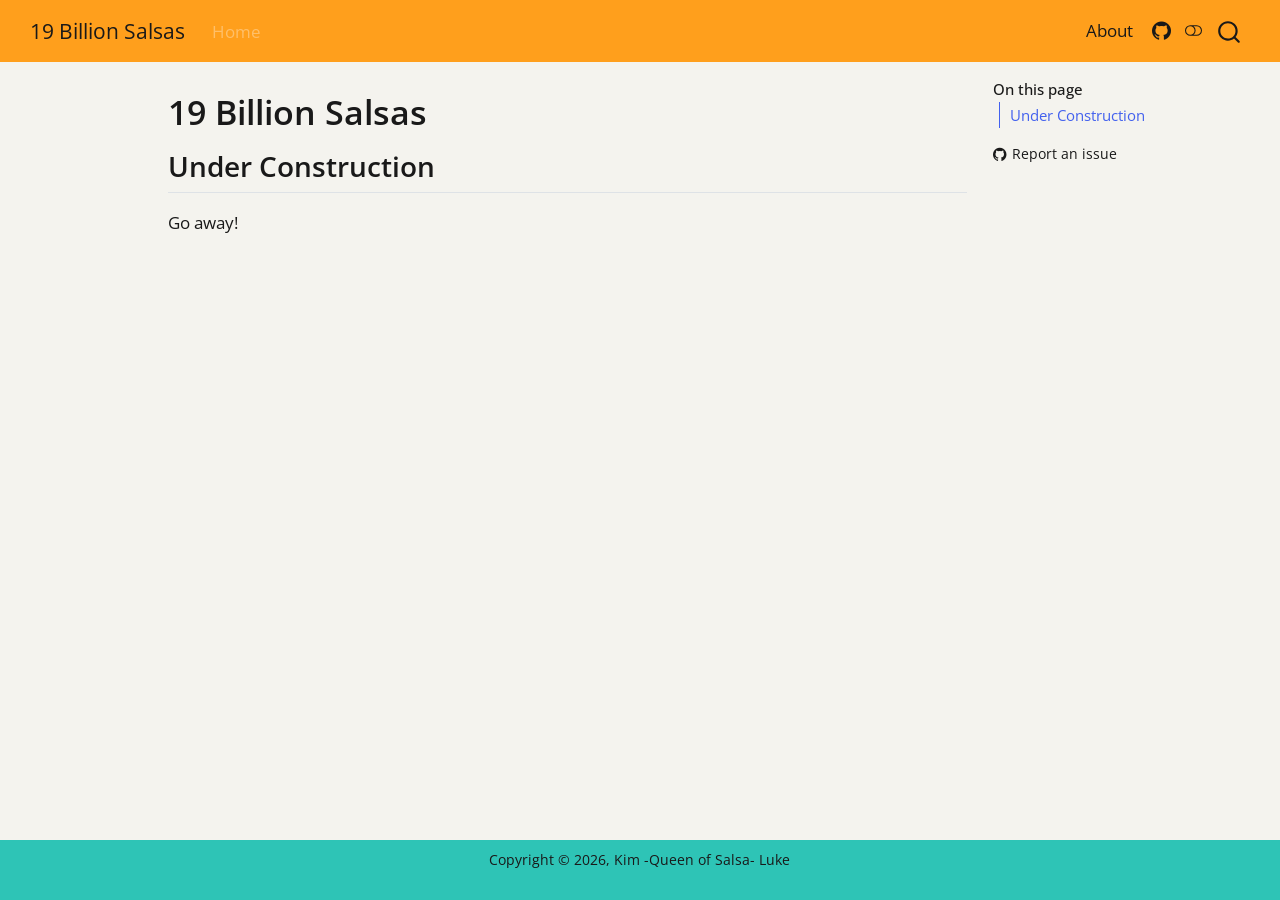
<file: index.html>
<!DOCTYPE html>
<html xmlns="http://www.w3.org/1999/xhtml" lang="en" xml:lang="en"><head>

<meta charset="utf-8">
<meta name="generator" content="quarto-1.9.38">

<meta name="viewport" content="width=device-width, initial-scale=1.0, user-scalable=yes">


<title>19 Billion Salsas</title>
<style>
/* Default styles provided by pandoc.
** See https://pandoc.org/MANUAL.html#variables-for-html for config info.
*/
code{white-space: pre-wrap;}
span.smallcaps{font-variant: small-caps;}
div.columns{display: flex; gap: min(4vw, 1.5em);}
div.column{flex: auto; overflow-x: auto;}
div.hanging-indent{margin-left: 1.5em; text-indent: -1.5em;}
ul.task-list{list-style: none;}
ul.task-list li input[type="checkbox"] {
  width: 0.8em;
  margin: 0 0.8em 0.2em -1em; /* quarto-specific, see https://github.com/quarto-dev/quarto-cli/issues/4556 */ 
  vertical-align: middle;
}
</style>


<script src="site_libs/quarto-nav/quarto-nav.js"></script>
<script src="site_libs/quarto-nav/headroom.min.js"></script>
<script src="site_libs/clipboard/clipboard.min.js"></script>
<script src="site_libs/quarto-search/autocomplete.umd.js"></script>
<script src="site_libs/quarto-search/fuse.min.js"></script>
<script src="site_libs/quarto-search/quarto-search.js"></script>
<meta name="quarto:offset" content="./">
<script src="site_libs/quarto-html/quarto.js" type="module"></script>
<script src="site_libs/quarto-html/tabsets/tabsets.js" type="module"></script>
<script src="site_libs/quarto-html/popper.min.js"></script>
<script src="site_libs/quarto-html/tippy.umd.min.js"></script>
<script src="site_libs/quarto-html/anchor.min.js"></script>
<link href="site_libs/quarto-html/tippy.css" rel="stylesheet">
<link href="site_libs/quarto-html/quarto-syntax-highlighting-15634bcf2e68342d4ad2dfa704d543f6.css" rel="stylesheet" class="quarto-color-scheme" id="quarto-text-highlighting-styles">
<link href="site_libs/quarto-html/quarto-syntax-highlighting-dark-0a6b7249c26820e032cb0bd839ff02b1.css" rel="stylesheet" class="quarto-color-scheme quarto-color-alternate" id="quarto-text-highlighting-styles">
<link href="site_libs/quarto-html/quarto-syntax-highlighting-15634bcf2e68342d4ad2dfa704d543f6.css" rel="stylesheet" class="quarto-color-scheme-extra" id="quarto-text-highlighting-styles">
<script src="site_libs/bootstrap/bootstrap.min.js"></script>
<link href="site_libs/bootstrap/bootstrap-icons.css" rel="stylesheet">
<link href="site_libs/bootstrap/bootstrap-62088320dbb3b3bed473ae1095f0f846.min.css" rel="stylesheet" append-hash="true" class="quarto-color-scheme" id="quarto-bootstrap" data-mode="light">
<link href="site_libs/bootstrap/bootstrap-dark-17cf6c7ca64cf9c68e6845d0f34c63f6.min.css" rel="stylesheet" append-hash="true" class="quarto-color-scheme quarto-color-alternate" id="quarto-bootstrap" data-mode="light">
<link href="site_libs/bootstrap/bootstrap-62088320dbb3b3bed473ae1095f0f846.min.css" rel="stylesheet" append-hash="true" class="quarto-color-scheme-extra" id="quarto-bootstrap" data-mode="light">
<script id="quarto-search-options" type="application/json">{
  "location": "navbar",
  "copy-button": false,
  "collapse-after": 3,
  "panel-placement": "end",
  "type": "overlay",
  "limit": 50,
  "keyboard-shortcut": [
    "f",
    "/",
    "s"
  ],
  "show-item-context": false,
  "language": {
    "search-no-results-text": "No results",
    "search-matching-documents-text": "matching documents",
    "search-copy-link-title": "Copy link to search",
    "search-hide-matches-text": "Hide additional matches",
    "search-more-match-text": "more match in this document",
    "search-more-matches-text": "more matches in this document",
    "search-clear-button-title": "Clear",
    "search-text-placeholder": "",
    "search-detached-cancel-button-title": "Cancel",
    "search-submit-button-title": "Submit",
    "search-label": "Search"
  }
}</script>


</head>

<body class="nav-fixed quarto-light"><script id="quarto-html-before-body" type="application/javascript">
    const toggleBodyColorMode = (bsSheetEl) => {
      const mode = bsSheetEl.getAttribute("data-mode");
      const bodyEl = window.document.querySelector("body");
      if (mode === "dark") {
        bodyEl.classList.add("quarto-dark");
        bodyEl.classList.remove("quarto-light");
      } else {
        bodyEl.classList.add("quarto-light");
        bodyEl.classList.remove("quarto-dark");
      }
    }
    const toggleBodyColorPrimary = () => {
      const bsSheetEl = window.document.querySelector("link#quarto-bootstrap:not([rel=disabled-stylesheet])");
      if (bsSheetEl) {
        toggleBodyColorMode(bsSheetEl);
      }
    }
    const setColorSchemeToggle = (alternate) => {
      const toggles = window.document.querySelectorAll('.quarto-color-scheme-toggle');
      for (let i=0; i < toggles.length; i++) {
        const toggle = toggles[i];
        if (toggle) {
          if (alternate) {
            toggle.classList.add("alternate");
          } else {
            toggle.classList.remove("alternate");
          }
        }
      }
    };
    const toggleColorMode = (alternate) => {
      // Switch the stylesheets
      const primaryStylesheets = window.document.querySelectorAll('link.quarto-color-scheme:not(.quarto-color-alternate)');
      const alternateStylesheets = window.document.querySelectorAll('link.quarto-color-scheme.quarto-color-alternate');
      manageTransitions('#quarto-margin-sidebar .nav-link', false);
      if (alternate) {
        // note: dark is layered on light, we don't disable primary!
        enableStylesheet(alternateStylesheets);
        for (const sheetNode of alternateStylesheets) {
          if (sheetNode.id === "quarto-bootstrap") {
            toggleBodyColorMode(sheetNode);
          }
        }
      } else {
        disableStylesheet(alternateStylesheets);
        enableStylesheet(primaryStylesheets)
        toggleBodyColorPrimary();
      }
      manageTransitions('#quarto-margin-sidebar .nav-link', true);
      // Switch the toggles
      setColorSchemeToggle(alternate)
      // Hack to workaround the fact that safari doesn't
      // properly recolor the scrollbar when toggling (#1455)
      if (navigator.userAgent.indexOf('Safari') > 0 && navigator.userAgent.indexOf('Chrome') == -1) {
        manageTransitions("body", false);
        window.scrollTo(0, 1);
        setTimeout(() => {
          window.scrollTo(0, 0);
          manageTransitions("body", true);
        }, 40);
      }
    }
    const disableStylesheet = (stylesheets) => {
      for (let i=0; i < stylesheets.length; i++) {
        const stylesheet = stylesheets[i];
        stylesheet.rel = 'disabled-stylesheet';
      }
    }
    const enableStylesheet = (stylesheets) => {
      for (let i=0; i < stylesheets.length; i++) {
        const stylesheet = stylesheets[i];
        if(stylesheet.rel !== 'stylesheet') { // for Chrome, which will still FOUC without this check
          stylesheet.rel = 'stylesheet';
        }
      }
    }
    const manageTransitions = (selector, allowTransitions) => {
      const els = window.document.querySelectorAll(selector);
      for (let i=0; i < els.length; i++) {
        const el = els[i];
        if (allowTransitions) {
          el.classList.remove('notransition');
        } else {
          el.classList.add('notransition');
        }
      }
    }
    const isFileUrl = () => {
      return window.location.protocol === 'file:';
    }
    const hasAlternateSentinel = () => {
      let styleSentinel = getColorSchemeSentinel();
      if (styleSentinel !== null) {
        return styleSentinel === "alternate";
      } else {
        return false;
      }
    }
    const setStyleSentinel = (alternate) => {
      const value = alternate ? "alternate" : "default";
      if (!isFileUrl()) {
        window.localStorage.setItem("quarto-color-scheme", value);
      } else {
        localAlternateSentinel = value;
      }
    }
    const getColorSchemeSentinel = () => {
      if (!isFileUrl()) {
        const storageValue = window.localStorage.getItem("quarto-color-scheme");
        return storageValue != null ? storageValue : localAlternateSentinel;
      } else {
        return localAlternateSentinel;
      }
    }
    const toggleGiscusIfUsed = (isAlternate, darkModeDefault) => {
      const baseTheme = document.querySelector('#giscus-base-theme')?.value ?? 'light';
      const alternateTheme = document.querySelector('#giscus-alt-theme')?.value ?? 'dark';
      let newTheme = '';
      if(authorPrefersDark) {
        newTheme = isAlternate ? baseTheme : alternateTheme;
      } else {
        newTheme = isAlternate ? alternateTheme : baseTheme;
      }
      const changeGiscusTheme = () => {
        // From: https://github.com/giscus/giscus/issues/336
        const sendMessage = (message) => {
          const iframe = document.querySelector('iframe.giscus-frame');
          if (!iframe) return;
          iframe.contentWindow.postMessage({ giscus: message }, 'https://giscus.app');
        }
        sendMessage({
          setConfig: {
            theme: newTheme
          }
        });
      }
      const isGiscussLoaded = window.document.querySelector('iframe.giscus-frame') !== null;
      if (isGiscussLoaded) {
        changeGiscusTheme();
      }
    };
    const authorPrefersDark = false;
    const darkModeDefault = authorPrefersDark;
      document.querySelector('link#quarto-text-highlighting-styles.quarto-color-scheme-extra').rel = 'disabled-stylesheet';
      document.querySelector('link#quarto-bootstrap.quarto-color-scheme-extra').rel = 'disabled-stylesheet';
    let localAlternateSentinel = darkModeDefault ? 'alternate' : 'default';
    // Dark / light mode switch
    window.quartoToggleColorScheme = () => {
      // Read the current dark / light value
      let toAlternate = !hasAlternateSentinel();
      toggleColorMode(toAlternate);
      setStyleSentinel(toAlternate);
      toggleGiscusIfUsed(toAlternate, darkModeDefault);
      window.dispatchEvent(new Event('resize'));
    };
    // Switch to dark mode if need be
    if (hasAlternateSentinel()) {
      toggleColorMode(true);
    } else {
      toggleColorMode(false);
    }
  </script>

<div id="quarto-search-results"></div>
  <header id="quarto-header" class="headroom fixed-top">
    <nav class="navbar navbar-expand-lg " data-bs-theme="dark">
      <div class="navbar-container container-fluid">
      <div class="navbar-brand-container mx-auto">
    <a class="navbar-brand" href="./index.html">
    <span class="navbar-title">19 Billion Salsas</span>
    </a>
  </div>
            <div id="quarto-search" class="" title="Search"></div>
          <button class="navbar-toggler" type="button" data-bs-toggle="collapse" data-bs-target="#navbarCollapse" aria-controls="navbarCollapse" role="menu" aria-expanded="false" aria-label="Toggle navigation" onclick="if (window.quartoToggleHeadroom) { window.quartoToggleHeadroom(); }">
  <span class="navbar-toggler-icon"></span>
</button>
          <div class="collapse navbar-collapse" id="navbarCollapse">
            <ul class="navbar-nav navbar-nav-scroll me-auto">
  <li class="nav-item">
    <a class="nav-link active" href="./index.html" aria-current="page"> 
<span class="menu-text">Home</span></a>
  </li>  
</ul>
            <ul class="navbar-nav navbar-nav-scroll ms-auto">
  <li class="nav-item">
    <a class="nav-link" href="./about.html"> 
<span class="menu-text">About</span></a>
  </li>  
  <li class="nav-item compact">
    <a class="nav-link" href="https://github.com/kimisarobot/19billionsalsas.git"> <i class="bi bi-github" role="img">
</i> 
<span class="menu-text"></span></a>
  </li>  
</ul>
          </div> <!-- /navcollapse -->
            <div class="quarto-navbar-tools">
  <a href="" class="quarto-color-scheme-toggle quarto-navigation-tool  px-1" onclick="window.quartoToggleColorScheme(); return false;" title="Toggle dark mode"><i class="bi"></i></a>
</div>
      </div> <!-- /container-fluid -->
    </nav>
</header>
<!-- content -->
<div id="quarto-content" class="quarto-container page-columns page-rows-contents page-layout-article page-navbar">
<!-- sidebar -->
<!-- margin-sidebar -->
    <div id="quarto-margin-sidebar" class="sidebar margin-sidebar">
        <nav id="TOC" role="doc-toc" class="toc-active">
    <h2 id="toc-title">On this page</h2>
   
  <ul>
  <li><a href="#under-construction" id="toc-under-construction" class="nav-link active" data-scroll-target="#under-construction">Under Construction</a></li>
  </ul>
<div class="toc-actions"><ul><li><a href="https://github.com/kimisarobot/19billionsalsas.git/issues/new" class="toc-action"><i class="bi bi-github"></i>Report an issue</a></li></ul></div></nav>
    </div>
<!-- main -->
<main class="content" id="quarto-document-content">


<header id="title-block-header" class="quarto-title-block default">
<div class="quarto-title">
<h1 class="title">19 Billion Salsas</h1>
</div>



<div class="quarto-title-meta">

    
  
    
  </div>
  


</header>


<section id="under-construction" class="level2">
<h2 class="anchored" data-anchor-id="under-construction">Under Construction</h2>
<p>Go away!</p>


</section>

</main> <!-- /main -->
<script id="quarto-html-after-body" type="application/javascript">
  window.document.addEventListener("DOMContentLoaded", function (event) {
    // Ensure there is a toggle, if there isn't float one in the top right
    if (window.document.querySelector('.quarto-color-scheme-toggle') === null) {
      const a = window.document.createElement('a');
      a.classList.add('top-right');
      a.classList.add('quarto-color-scheme-toggle');
      a.href = "";
      a.onclick = function() { try { window.quartoToggleColorScheme(); } catch {} return false; };
      const i = window.document.createElement("i");
      i.classList.add('bi');
      a.appendChild(i);
      window.document.body.appendChild(a);
    }
    setColorSchemeToggle(hasAlternateSentinel())
    const icon = "";
    const anchorJS = new window.AnchorJS();
    anchorJS.options = {
      placement: 'right',
      icon: icon
    };
    anchorJS.add('.anchored');
    const isCodeAnnotation = (el) => {
      for (const clz of el.classList) {
        if (clz.startsWith('code-annotation-')) {                     
          return true;
        }
      }
      return false;
    }
    const onCopySuccess = function(e) {
      // button target
      const button = e.trigger;
      // don't keep focus
      button.blur();
      // flash "checked"
      button.classList.add('code-copy-button-checked');
      var currentTitle = button.getAttribute("title");
      button.setAttribute("title", "Copied!");
      let tooltip;
      if (window.bootstrap) {
        button.setAttribute("data-bs-toggle", "tooltip");
        button.setAttribute("data-bs-placement", "left");
        button.setAttribute("data-bs-title", "Copied!");
        tooltip = new bootstrap.Tooltip(button, 
          { trigger: "manual", 
            customClass: "code-copy-button-tooltip",
            offset: [0, -8]});
        tooltip.show();    
      }
      setTimeout(function() {
        if (tooltip) {
          tooltip.hide();
          button.removeAttribute("data-bs-title");
          button.removeAttribute("data-bs-toggle");
          button.removeAttribute("data-bs-placement");
        }
        button.setAttribute("title", currentTitle);
        button.classList.remove('code-copy-button-checked');
      }, 1000);
      // clear code selection
      e.clearSelection();
    }
    const getTextToCopy = function(trigger) {
      const outerScaffold = trigger.parentElement.cloneNode(true);
      const codeEl = outerScaffold.querySelector('code');
      for (const childEl of codeEl.children) {
        if (isCodeAnnotation(childEl)) {
          childEl.remove();
        }
      }
      return codeEl.innerText;
    }
    const clipboard = new window.ClipboardJS('.code-copy-button:not([data-in-quarto-modal])', {
      text: getTextToCopy
    });
    clipboard.on('success', onCopySuccess);
    if (window.document.getElementById('quarto-embedded-source-code-modal')) {
      const clipboardModal = new window.ClipboardJS('.code-copy-button[data-in-quarto-modal]', {
        text: getTextToCopy,
        container: window.document.getElementById('quarto-embedded-source-code-modal')
      });
      clipboardModal.on('success', onCopySuccess);
    }
      var localhostRegex = new RegExp(/^(?:http|https):\/\/localhost\:?[0-9]*\//);
      var mailtoRegex = new RegExp(/^mailto:/);
        var filterRegex = new RegExp("https:\/\/kimisarobot\.github\.io\/19billionsalsas\/");
      var isInternal = (href) => {
          return filterRegex.test(href) || localhostRegex.test(href) || mailtoRegex.test(href);
      }
      // Inspect non-navigation links and adorn them if external
     var links = window.document.querySelectorAll('a[href]:not(.nav-link):not(.navbar-brand):not(.toc-action):not(.sidebar-link):not(.sidebar-item-toggle):not(.pagination-link):not(.no-external):not([aria-hidden]):not(.dropdown-item):not(.quarto-navigation-tool):not(.about-link)');
      for (var i=0; i<links.length; i++) {
        const link = links[i];
        if (!isInternal(link.href)) {
          // undo the damage that might have been done by quarto-nav.js in the case of
          // links that we want to consider external
          if (link.dataset.originalHref !== undefined) {
            link.href = link.dataset.originalHref;
          }
            // target, if specified
            link.setAttribute("target", "_blank");
            if (link.getAttribute("rel") === null) {
              link.setAttribute("rel", "noopener");
            }
        }
      }
    function tippyHover(el, contentFn, onTriggerFn, onUntriggerFn) {
      const config = {
        allowHTML: true,
        maxWidth: 500,
        delay: 100,
        arrow: false,
        appendTo: function(el) {
            return el.parentElement;
        },
        interactive: true,
        interactiveBorder: 10,
        theme: 'quarto',
        placement: 'bottom-start',
      };
      if (contentFn) {
        config.content = contentFn;
      }
      if (onTriggerFn) {
        config.onTrigger = onTriggerFn;
      }
      if (onUntriggerFn) {
        config.onUntrigger = onUntriggerFn;
      }
      window.tippy(el, config); 
    }
    const noterefs = window.document.querySelectorAll('a[role="doc-noteref"]');
    for (var i=0; i<noterefs.length; i++) {
      const ref = noterefs[i];
      tippyHover(ref, function() {
        // use id or data attribute instead here
        let href = ref.getAttribute('data-footnote-href') || ref.getAttribute('href');
        try { href = new URL(href).hash; } catch {}
        const id = href.replace(/^#\/?/, "");
        const note = window.document.getElementById(id);
        if (note) {
          return note.innerHTML;
        } else {
          return "";
        }
      });
    }
    const xrefs = window.document.querySelectorAll('a.quarto-xref');
    const processXRef = (id, note) => {
      // Strip column container classes
      const stripColumnClz = (el) => {
        el.classList.remove("page-full", "page-columns");
        if (el.children) {
          for (const child of el.children) {
            stripColumnClz(child);
          }
        }
      }
      stripColumnClz(note)
      if (id === null || id.startsWith('sec-')) {
        // Special case sections, only their first couple elements
        const container = document.createElement("div");
        if (note.children && note.children.length > 2) {
          container.appendChild(note.children[0].cloneNode(true));
          for (let i = 1; i < note.children.length; i++) {
            const child = note.children[i];
            if (child.tagName === "P" && child.innerText === "") {
              continue;
            } else {
              container.appendChild(child.cloneNode(true));
              break;
            }
          }
          if (window.Quarto?.typesetMath) {
            window.Quarto.typesetMath(container);
          }
          return container.innerHTML
        } else {
          if (window.Quarto?.typesetMath) {
            window.Quarto.typesetMath(note);
          }
          return note.innerHTML;
        }
      } else {
        // Remove any anchor links if they are present
        const anchorLink = note.querySelector('a.anchorjs-link');
        if (anchorLink) {
          anchorLink.remove();
        }
        if (window.Quarto?.typesetMath) {
          window.Quarto.typesetMath(note);
        }
        if (note.classList.contains("callout")) {
          return note.outerHTML;
        } else {
          return note.innerHTML;
        }
      }
    }
    for (var i=0; i<xrefs.length; i++) {
      const xref = xrefs[i];
      tippyHover(xref, undefined, function(instance) {
        instance.disable();
        let url = xref.getAttribute('href');
        let hash = undefined; 
        if (url.startsWith('#')) {
          hash = url;
        } else {
          try { hash = new URL(url).hash; } catch {}
        }
        if (hash) {
          const id = hash.replace(/^#\/?/, "");
          const note = window.document.getElementById(id);
          if (note !== null) {
            try {
              const html = processXRef(id, note.cloneNode(true));
              instance.setContent(html);
            } finally {
              instance.enable();
              instance.show();
            }
          } else {
            // See if we can fetch this
            fetch(url.split('#')[0])
            .then(res => res.text())
            .then(html => {
              const parser = new DOMParser();
              const htmlDoc = parser.parseFromString(html, "text/html");
              const note = htmlDoc.getElementById(id);
              if (note !== null) {
                const html = processXRef(id, note);
                instance.setContent(html);
              } 
            }).finally(() => {
              instance.enable();
              instance.show();
            });
          }
        } else {
          // See if we can fetch a full url (with no hash to target)
          // This is a special case and we should probably do some content thinning / targeting
          fetch(url)
          .then(res => res.text())
          .then(html => {
            const parser = new DOMParser();
            const htmlDoc = parser.parseFromString(html, "text/html");
            const note = htmlDoc.querySelector('main.content');
            if (note !== null) {
              // This should only happen for chapter cross references
              // (since there is no id in the URL)
              // remove the first header
              if (note.children.length > 0 && note.children[0].tagName === "HEADER") {
                note.children[0].remove();
              }
              const html = processXRef(null, note);
              instance.setContent(html);
            } 
          }).finally(() => {
            instance.enable();
            instance.show();
          });
        }
      }, function(instance) {
      });
    }
        let selectedAnnoteEl;
        const selectorForAnnotation = ( cell, annotation) => {
          let cellAttr = 'data-code-cell="' + cell + '"';
          let lineAttr = 'data-code-annotation="' +  annotation + '"';
          const selector = 'span[' + cellAttr + '][' + lineAttr + ']';
          return selector;
        }
        const selectCodeLines = (annoteEl) => {
          const doc = window.document;
          const targetCell = annoteEl.getAttribute("data-target-cell");
          const targetAnnotation = annoteEl.getAttribute("data-target-annotation");
          const annoteSpan = window.document.querySelector(selectorForAnnotation(targetCell, targetAnnotation));
          const lines = annoteSpan.getAttribute("data-code-lines").split(",");
          const lineIds = lines.map((line) => {
            return targetCell + "-" + line;
          })
          let top = null;
          let height = null;
          let parent = null;
          if (lineIds.length > 0) {
              //compute the position of the single el (top and bottom and make a div)
              const el = window.document.getElementById(lineIds[0]);
              top = el.offsetTop;
              height = el.offsetHeight;
              parent = el.parentElement.parentElement;
            if (lineIds.length > 1) {
              const lastEl = window.document.getElementById(lineIds[lineIds.length - 1]);
              const bottom = lastEl.offsetTop + lastEl.offsetHeight;
              height = bottom - top;
            }
            if (top !== null && height !== null && parent !== null) {
              // cook up a div (if necessary) and position it 
              let div = window.document.getElementById("code-annotation-line-highlight");
              if (div === null) {
                div = window.document.createElement("div");
                div.setAttribute("id", "code-annotation-line-highlight");
                div.style.position = 'absolute';
                parent.appendChild(div);
              }
              div.style.top = top - 2 + "px";
              div.style.height = height + 4 + "px";
              div.style.left = 0;
              let gutterDiv = window.document.getElementById("code-annotation-line-highlight-gutter");
              if (gutterDiv === null) {
                gutterDiv = window.document.createElement("div");
                gutterDiv.setAttribute("id", "code-annotation-line-highlight-gutter");
                gutterDiv.style.position = 'absolute';
                const codeCell = window.document.getElementById(targetCell);
                const gutter = codeCell.querySelector('.code-annotation-gutter');
                gutter.appendChild(gutterDiv);
              }
              gutterDiv.style.top = top - 2 + "px";
              gutterDiv.style.height = height + 4 + "px";
            }
            selectedAnnoteEl = annoteEl;
          }
        };
        const unselectCodeLines = () => {
          const elementsIds = ["code-annotation-line-highlight", "code-annotation-line-highlight-gutter"];
          elementsIds.forEach((elId) => {
            const div = window.document.getElementById(elId);
            if (div) {
              div.remove();
            }
          });
          selectedAnnoteEl = undefined;
        };
          // Handle positioning of the toggle
      window.addEventListener(
        "resize",
        throttle(() => {
          elRect = undefined;
          if (selectedAnnoteEl) {
            selectCodeLines(selectedAnnoteEl);
          }
        }, 10)
      );
      function throttle(fn, ms) {
      let throttle = false;
      let timer;
        return (...args) => {
          if(!throttle) { // first call gets through
              fn.apply(this, args);
              throttle = true;
          } else { // all the others get throttled
              if(timer) clearTimeout(timer); // cancel #2
              timer = setTimeout(() => {
                fn.apply(this, args);
                timer = throttle = false;
              }, ms);
          }
        };
      }
        // Attach click handler to the DT
        const annoteDls = window.document.querySelectorAll('dt[data-target-cell]');
        for (const annoteDlNode of annoteDls) {
          annoteDlNode.addEventListener('click', (event) => {
            const clickedEl = event.target;
            if (clickedEl !== selectedAnnoteEl) {
              unselectCodeLines();
              const activeEl = window.document.querySelector('dt[data-target-cell].code-annotation-active');
              if (activeEl) {
                activeEl.classList.remove('code-annotation-active');
              }
              selectCodeLines(clickedEl);
              clickedEl.classList.add('code-annotation-active');
            } else {
              // Unselect the line
              unselectCodeLines();
              clickedEl.classList.remove('code-annotation-active');
            }
          });
        }
    const findCites = (el) => {
      const parentEl = el.parentElement;
      if (parentEl) {
        const cites = parentEl.dataset.cites;
        if (cites) {
          return {
            el,
            cites: cites.split(' ')
          };
        } else {
          return findCites(el.parentElement)
        }
      } else {
        return undefined;
      }
    };
    var bibliorefs = window.document.querySelectorAll('a[role="doc-biblioref"]');
    for (var i=0; i<bibliorefs.length; i++) {
      const ref = bibliorefs[i];
      const citeInfo = findCites(ref);
      if (citeInfo) {
        tippyHover(citeInfo.el, function() {
          var popup = window.document.createElement('div');
          citeInfo.cites.forEach(function(cite) {
            var citeDiv = window.document.createElement('div');
            citeDiv.classList.add('hanging-indent');
            citeDiv.classList.add('csl-entry');
            var biblioDiv = window.document.getElementById('ref-' + cite);
            if (biblioDiv) {
              citeDiv.innerHTML = biblioDiv.innerHTML;
            }
            popup.appendChild(citeDiv);
          });
          return popup.innerHTML;
        });
      }
    }
  });
  </script>
</div> <!-- /content -->
<footer class="footer">
  <div class="nav-footer">
    <div class="nav-footer-left">
      &nbsp;
    </div>   
    <div class="nav-footer-center">
<p>Copyright © 2026, Kim -Queen of Salsa- Luke</p>
<div class="toc-actions d-sm-block d-md-none"><ul><li><a href="https://github.com/kimisarobot/19billionsalsas.git/issues/new" class="toc-action"><i class="bi bi-github"></i>Report an issue</a></li></ul></div></div>
    <div class="nav-footer-right">
      &nbsp;
    </div>
  </div>
</footer>




</body></html>
</file>
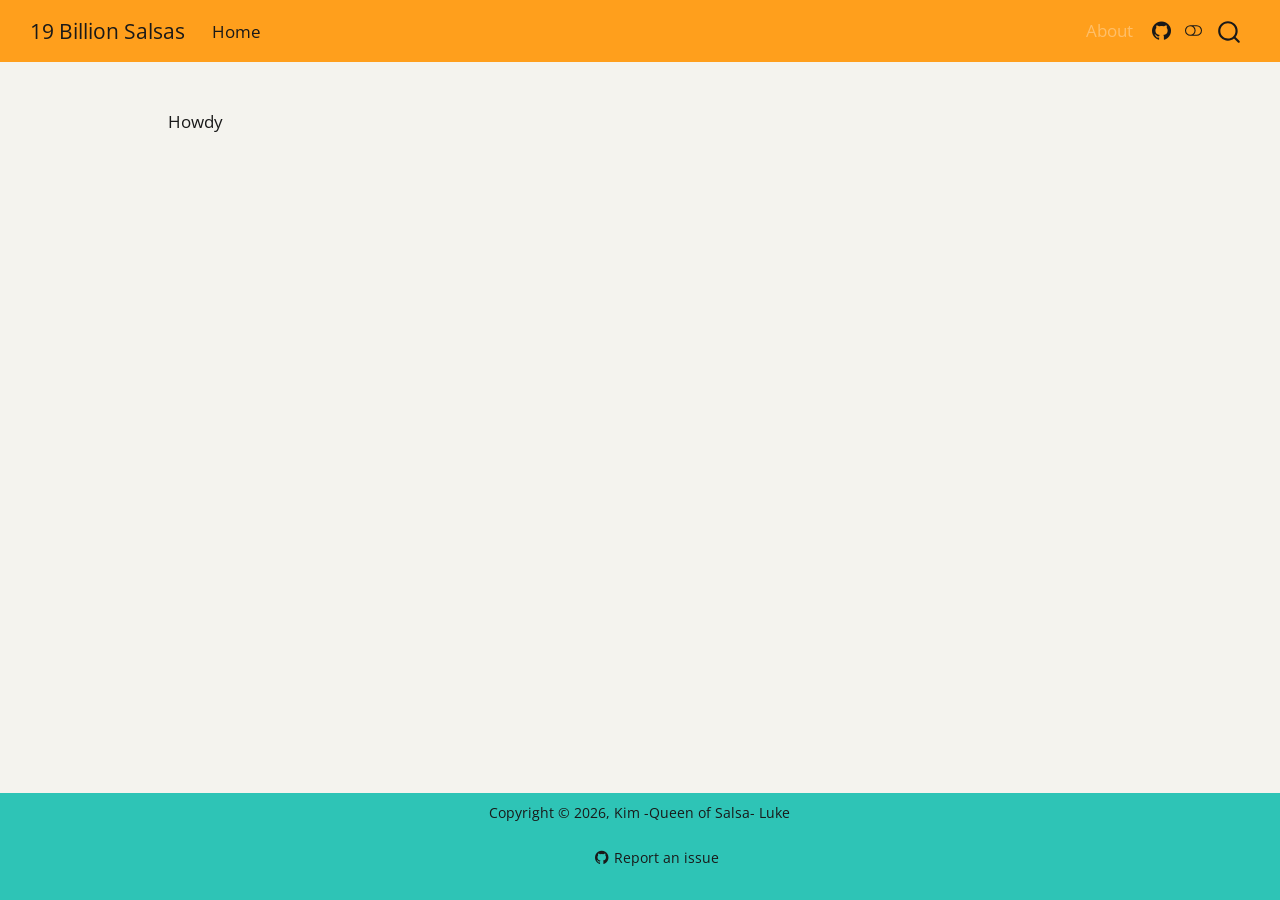
<file: about.html>
<!DOCTYPE html>
<html xmlns="http://www.w3.org/1999/xhtml" lang="en" xml:lang="en"><head>

<meta charset="utf-8">
<meta name="generator" content="quarto-1.9.38">

<meta name="viewport" content="width=device-width, initial-scale=1.0, user-scalable=yes">


<title>about – 19 Billion Salsas</title>
<style>
/* Default styles provided by pandoc.
** See https://pandoc.org/MANUAL.html#variables-for-html for config info.
*/
code{white-space: pre-wrap;}
span.smallcaps{font-variant: small-caps;}
div.columns{display: flex; gap: min(4vw, 1.5em);}
div.column{flex: auto; overflow-x: auto;}
div.hanging-indent{margin-left: 1.5em; text-indent: -1.5em;}
ul.task-list{list-style: none;}
ul.task-list li input[type="checkbox"] {
  width: 0.8em;
  margin: 0 0.8em 0.2em -1em; /* quarto-specific, see https://github.com/quarto-dev/quarto-cli/issues/4556 */ 
  vertical-align: middle;
}
</style>


<script src="site_libs/quarto-nav/quarto-nav.js"></script>
<script src="site_libs/quarto-nav/headroom.min.js"></script>
<script src="site_libs/clipboard/clipboard.min.js"></script>
<script src="site_libs/quarto-search/autocomplete.umd.js"></script>
<script src="site_libs/quarto-search/fuse.min.js"></script>
<script src="site_libs/quarto-search/quarto-search.js"></script>
<meta name="quarto:offset" content="./">
<script src="site_libs/quarto-html/quarto.js" type="module"></script>
<script src="site_libs/quarto-html/tabsets/tabsets.js" type="module"></script>
<script src="site_libs/quarto-html/popper.min.js"></script>
<script src="site_libs/quarto-html/tippy.umd.min.js"></script>
<script src="site_libs/quarto-html/anchor.min.js"></script>
<link href="site_libs/quarto-html/tippy.css" rel="stylesheet">
<link href="site_libs/quarto-html/quarto-syntax-highlighting-15634bcf2e68342d4ad2dfa704d543f6.css" rel="stylesheet" class="quarto-color-scheme" id="quarto-text-highlighting-styles">
<link href="site_libs/quarto-html/quarto-syntax-highlighting-dark-0a6b7249c26820e032cb0bd839ff02b1.css" rel="stylesheet" class="quarto-color-scheme quarto-color-alternate" id="quarto-text-highlighting-styles">
<link href="site_libs/quarto-html/quarto-syntax-highlighting-15634bcf2e68342d4ad2dfa704d543f6.css" rel="stylesheet" class="quarto-color-scheme-extra" id="quarto-text-highlighting-styles">
<script src="site_libs/bootstrap/bootstrap.min.js"></script>
<link href="site_libs/bootstrap/bootstrap-icons.css" rel="stylesheet">
<link href="site_libs/bootstrap/bootstrap-62088320dbb3b3bed473ae1095f0f846.min.css" rel="stylesheet" append-hash="true" class="quarto-color-scheme" id="quarto-bootstrap" data-mode="light">
<link href="site_libs/bootstrap/bootstrap-dark-17cf6c7ca64cf9c68e6845d0f34c63f6.min.css" rel="stylesheet" append-hash="true" class="quarto-color-scheme quarto-color-alternate" id="quarto-bootstrap" data-mode="light">
<link href="site_libs/bootstrap/bootstrap-62088320dbb3b3bed473ae1095f0f846.min.css" rel="stylesheet" append-hash="true" class="quarto-color-scheme-extra" id="quarto-bootstrap" data-mode="light">
<script id="quarto-search-options" type="application/json">{
  "location": "navbar",
  "copy-button": false,
  "collapse-after": 3,
  "panel-placement": "end",
  "type": "overlay",
  "limit": 50,
  "keyboard-shortcut": [
    "f",
    "/",
    "s"
  ],
  "show-item-context": false,
  "language": {
    "search-no-results-text": "No results",
    "search-matching-documents-text": "matching documents",
    "search-copy-link-title": "Copy link to search",
    "search-hide-matches-text": "Hide additional matches",
    "search-more-match-text": "more match in this document",
    "search-more-matches-text": "more matches in this document",
    "search-clear-button-title": "Clear",
    "search-text-placeholder": "",
    "search-detached-cancel-button-title": "Cancel",
    "search-submit-button-title": "Submit",
    "search-label": "Search"
  }
}</script>


</head>

<body class="nav-fixed quarto-light"><script id="quarto-html-before-body" type="application/javascript">
    const toggleBodyColorMode = (bsSheetEl) => {
      const mode = bsSheetEl.getAttribute("data-mode");
      const bodyEl = window.document.querySelector("body");
      if (mode === "dark") {
        bodyEl.classList.add("quarto-dark");
        bodyEl.classList.remove("quarto-light");
      } else {
        bodyEl.classList.add("quarto-light");
        bodyEl.classList.remove("quarto-dark");
      }
    }
    const toggleBodyColorPrimary = () => {
      const bsSheetEl = window.document.querySelector("link#quarto-bootstrap:not([rel=disabled-stylesheet])");
      if (bsSheetEl) {
        toggleBodyColorMode(bsSheetEl);
      }
    }
    const setColorSchemeToggle = (alternate) => {
      const toggles = window.document.querySelectorAll('.quarto-color-scheme-toggle');
      for (let i=0; i < toggles.length; i++) {
        const toggle = toggles[i];
        if (toggle) {
          if (alternate) {
            toggle.classList.add("alternate");
          } else {
            toggle.classList.remove("alternate");
          }
        }
      }
    };
    const toggleColorMode = (alternate) => {
      // Switch the stylesheets
      const primaryStylesheets = window.document.querySelectorAll('link.quarto-color-scheme:not(.quarto-color-alternate)');
      const alternateStylesheets = window.document.querySelectorAll('link.quarto-color-scheme.quarto-color-alternate');
      manageTransitions('#quarto-margin-sidebar .nav-link', false);
      if (alternate) {
        // note: dark is layered on light, we don't disable primary!
        enableStylesheet(alternateStylesheets);
        for (const sheetNode of alternateStylesheets) {
          if (sheetNode.id === "quarto-bootstrap") {
            toggleBodyColorMode(sheetNode);
          }
        }
      } else {
        disableStylesheet(alternateStylesheets);
        enableStylesheet(primaryStylesheets)
        toggleBodyColorPrimary();
      }
      manageTransitions('#quarto-margin-sidebar .nav-link', true);
      // Switch the toggles
      setColorSchemeToggle(alternate)
      // Hack to workaround the fact that safari doesn't
      // properly recolor the scrollbar when toggling (#1455)
      if (navigator.userAgent.indexOf('Safari') > 0 && navigator.userAgent.indexOf('Chrome') == -1) {
        manageTransitions("body", false);
        window.scrollTo(0, 1);
        setTimeout(() => {
          window.scrollTo(0, 0);
          manageTransitions("body", true);
        }, 40);
      }
    }
    const disableStylesheet = (stylesheets) => {
      for (let i=0; i < stylesheets.length; i++) {
        const stylesheet = stylesheets[i];
        stylesheet.rel = 'disabled-stylesheet';
      }
    }
    const enableStylesheet = (stylesheets) => {
      for (let i=0; i < stylesheets.length; i++) {
        const stylesheet = stylesheets[i];
        if(stylesheet.rel !== 'stylesheet') { // for Chrome, which will still FOUC without this check
          stylesheet.rel = 'stylesheet';
        }
      }
    }
    const manageTransitions = (selector, allowTransitions) => {
      const els = window.document.querySelectorAll(selector);
      for (let i=0; i < els.length; i++) {
        const el = els[i];
        if (allowTransitions) {
          el.classList.remove('notransition');
        } else {
          el.classList.add('notransition');
        }
      }
    }
    const isFileUrl = () => {
      return window.location.protocol === 'file:';
    }
    const hasAlternateSentinel = () => {
      let styleSentinel = getColorSchemeSentinel();
      if (styleSentinel !== null) {
        return styleSentinel === "alternate";
      } else {
        return false;
      }
    }
    const setStyleSentinel = (alternate) => {
      const value = alternate ? "alternate" : "default";
      if (!isFileUrl()) {
        window.localStorage.setItem("quarto-color-scheme", value);
      } else {
        localAlternateSentinel = value;
      }
    }
    const getColorSchemeSentinel = () => {
      if (!isFileUrl()) {
        const storageValue = window.localStorage.getItem("quarto-color-scheme");
        return storageValue != null ? storageValue : localAlternateSentinel;
      } else {
        return localAlternateSentinel;
      }
    }
    const toggleGiscusIfUsed = (isAlternate, darkModeDefault) => {
      const baseTheme = document.querySelector('#giscus-base-theme')?.value ?? 'light';
      const alternateTheme = document.querySelector('#giscus-alt-theme')?.value ?? 'dark';
      let newTheme = '';
      if(authorPrefersDark) {
        newTheme = isAlternate ? baseTheme : alternateTheme;
      } else {
        newTheme = isAlternate ? alternateTheme : baseTheme;
      }
      const changeGiscusTheme = () => {
        // From: https://github.com/giscus/giscus/issues/336
        const sendMessage = (message) => {
          const iframe = document.querySelector('iframe.giscus-frame');
          if (!iframe) return;
          iframe.contentWindow.postMessage({ giscus: message }, 'https://giscus.app');
        }
        sendMessage({
          setConfig: {
            theme: newTheme
          }
        });
      }
      const isGiscussLoaded = window.document.querySelector('iframe.giscus-frame') !== null;
      if (isGiscussLoaded) {
        changeGiscusTheme();
      }
    };
    const authorPrefersDark = false;
    const darkModeDefault = authorPrefersDark;
      document.querySelector('link#quarto-text-highlighting-styles.quarto-color-scheme-extra').rel = 'disabled-stylesheet';
      document.querySelector('link#quarto-bootstrap.quarto-color-scheme-extra').rel = 'disabled-stylesheet';
    let localAlternateSentinel = darkModeDefault ? 'alternate' : 'default';
    // Dark / light mode switch
    window.quartoToggleColorScheme = () => {
      // Read the current dark / light value
      let toAlternate = !hasAlternateSentinel();
      toggleColorMode(toAlternate);
      setStyleSentinel(toAlternate);
      toggleGiscusIfUsed(toAlternate, darkModeDefault);
      window.dispatchEvent(new Event('resize'));
    };
    // Switch to dark mode if need be
    if (hasAlternateSentinel()) {
      toggleColorMode(true);
    } else {
      toggleColorMode(false);
    }
  </script>

<div id="quarto-search-results"></div>
  <header id="quarto-header" class="headroom fixed-top">
    <nav class="navbar navbar-expand-lg " data-bs-theme="dark">
      <div class="navbar-container container-fluid">
      <div class="navbar-brand-container mx-auto">
    <a class="navbar-brand" href="./index.html">
    <span class="navbar-title">19 Billion Salsas</span>
    </a>
  </div>
            <div id="quarto-search" class="" title="Search"></div>
          <button class="navbar-toggler" type="button" data-bs-toggle="collapse" data-bs-target="#navbarCollapse" aria-controls="navbarCollapse" role="menu" aria-expanded="false" aria-label="Toggle navigation" onclick="if (window.quartoToggleHeadroom) { window.quartoToggleHeadroom(); }">
  <span class="navbar-toggler-icon"></span>
</button>
          <div class="collapse navbar-collapse" id="navbarCollapse">
            <ul class="navbar-nav navbar-nav-scroll me-auto">
  <li class="nav-item">
    <a class="nav-link" href="./index.html"> 
<span class="menu-text">Home</span></a>
  </li>  
</ul>
            <ul class="navbar-nav navbar-nav-scroll ms-auto">
  <li class="nav-item">
    <a class="nav-link active" href="./about.html" aria-current="page"> 
<span class="menu-text">About</span></a>
  </li>  
  <li class="nav-item compact">
    <a class="nav-link" href="https://github.com/kimisarobot/19billionsalsas.git"> <i class="bi bi-github" role="img">
</i> 
<span class="menu-text"></span></a>
  </li>  
</ul>
          </div> <!-- /navcollapse -->
            <div class="quarto-navbar-tools">
  <a href="" class="quarto-color-scheme-toggle quarto-navigation-tool  px-1" onclick="window.quartoToggleColorScheme(); return false;" title="Toggle dark mode"><i class="bi"></i></a>
</div>
      </div> <!-- /container-fluid -->
    </nav>
</header>
<!-- content -->
<div id="quarto-content" class="quarto-container page-columns page-rows-contents page-layout-article page-navbar">
<!-- sidebar -->
<!-- margin-sidebar -->
    <div id="quarto-margin-sidebar" class="sidebar margin-sidebar zindex-bottom">
        
    </div>
<!-- main -->
<main class="content" id="quarto-document-content"><header id="title-block-header" class="quarto-title-block"></header>





<p>Howdy</p>



</main> <!-- /main -->
<script id="quarto-html-after-body" type="application/javascript">
  window.document.addEventListener("DOMContentLoaded", function (event) {
    // Ensure there is a toggle, if there isn't float one in the top right
    if (window.document.querySelector('.quarto-color-scheme-toggle') === null) {
      const a = window.document.createElement('a');
      a.classList.add('top-right');
      a.classList.add('quarto-color-scheme-toggle');
      a.href = "";
      a.onclick = function() { try { window.quartoToggleColorScheme(); } catch {} return false; };
      const i = window.document.createElement("i");
      i.classList.add('bi');
      a.appendChild(i);
      window.document.body.appendChild(a);
    }
    setColorSchemeToggle(hasAlternateSentinel())
    const icon = "";
    const anchorJS = new window.AnchorJS();
    anchorJS.options = {
      placement: 'right',
      icon: icon
    };
    anchorJS.add('.anchored');
    const isCodeAnnotation = (el) => {
      for (const clz of el.classList) {
        if (clz.startsWith('code-annotation-')) {                     
          return true;
        }
      }
      return false;
    }
    const onCopySuccess = function(e) {
      // button target
      const button = e.trigger;
      // don't keep focus
      button.blur();
      // flash "checked"
      button.classList.add('code-copy-button-checked');
      var currentTitle = button.getAttribute("title");
      button.setAttribute("title", "Copied!");
      let tooltip;
      if (window.bootstrap) {
        button.setAttribute("data-bs-toggle", "tooltip");
        button.setAttribute("data-bs-placement", "left");
        button.setAttribute("data-bs-title", "Copied!");
        tooltip = new bootstrap.Tooltip(button, 
          { trigger: "manual", 
            customClass: "code-copy-button-tooltip",
            offset: [0, -8]});
        tooltip.show();    
      }
      setTimeout(function() {
        if (tooltip) {
          tooltip.hide();
          button.removeAttribute("data-bs-title");
          button.removeAttribute("data-bs-toggle");
          button.removeAttribute("data-bs-placement");
        }
        button.setAttribute("title", currentTitle);
        button.classList.remove('code-copy-button-checked');
      }, 1000);
      // clear code selection
      e.clearSelection();
    }
    const getTextToCopy = function(trigger) {
      const outerScaffold = trigger.parentElement.cloneNode(true);
      const codeEl = outerScaffold.querySelector('code');
      for (const childEl of codeEl.children) {
        if (isCodeAnnotation(childEl)) {
          childEl.remove();
        }
      }
      return codeEl.innerText;
    }
    const clipboard = new window.ClipboardJS('.code-copy-button:not([data-in-quarto-modal])', {
      text: getTextToCopy
    });
    clipboard.on('success', onCopySuccess);
    if (window.document.getElementById('quarto-embedded-source-code-modal')) {
      const clipboardModal = new window.ClipboardJS('.code-copy-button[data-in-quarto-modal]', {
        text: getTextToCopy,
        container: window.document.getElementById('quarto-embedded-source-code-modal')
      });
      clipboardModal.on('success', onCopySuccess);
    }
      var localhostRegex = new RegExp(/^(?:http|https):\/\/localhost\:?[0-9]*\//);
      var mailtoRegex = new RegExp(/^mailto:/);
        var filterRegex = new RegExp("https:\/\/kimisarobot\.github\.io\/19billionsalsas\/");
      var isInternal = (href) => {
          return filterRegex.test(href) || localhostRegex.test(href) || mailtoRegex.test(href);
      }
      // Inspect non-navigation links and adorn them if external
     var links = window.document.querySelectorAll('a[href]:not(.nav-link):not(.navbar-brand):not(.toc-action):not(.sidebar-link):not(.sidebar-item-toggle):not(.pagination-link):not(.no-external):not([aria-hidden]):not(.dropdown-item):not(.quarto-navigation-tool):not(.about-link)');
      for (var i=0; i<links.length; i++) {
        const link = links[i];
        if (!isInternal(link.href)) {
          // undo the damage that might have been done by quarto-nav.js in the case of
          // links that we want to consider external
          if (link.dataset.originalHref !== undefined) {
            link.href = link.dataset.originalHref;
          }
            // target, if specified
            link.setAttribute("target", "_blank");
            if (link.getAttribute("rel") === null) {
              link.setAttribute("rel", "noopener");
            }
        }
      }
    function tippyHover(el, contentFn, onTriggerFn, onUntriggerFn) {
      const config = {
        allowHTML: true,
        maxWidth: 500,
        delay: 100,
        arrow: false,
        appendTo: function(el) {
            return el.parentElement;
        },
        interactive: true,
        interactiveBorder: 10,
        theme: 'quarto',
        placement: 'bottom-start',
      };
      if (contentFn) {
        config.content = contentFn;
      }
      if (onTriggerFn) {
        config.onTrigger = onTriggerFn;
      }
      if (onUntriggerFn) {
        config.onUntrigger = onUntriggerFn;
      }
      window.tippy(el, config); 
    }
    const noterefs = window.document.querySelectorAll('a[role="doc-noteref"]');
    for (var i=0; i<noterefs.length; i++) {
      const ref = noterefs[i];
      tippyHover(ref, function() {
        // use id or data attribute instead here
        let href = ref.getAttribute('data-footnote-href') || ref.getAttribute('href');
        try { href = new URL(href).hash; } catch {}
        const id = href.replace(/^#\/?/, "");
        const note = window.document.getElementById(id);
        if (note) {
          return note.innerHTML;
        } else {
          return "";
        }
      });
    }
    const xrefs = window.document.querySelectorAll('a.quarto-xref');
    const processXRef = (id, note) => {
      // Strip column container classes
      const stripColumnClz = (el) => {
        el.classList.remove("page-full", "page-columns");
        if (el.children) {
          for (const child of el.children) {
            stripColumnClz(child);
          }
        }
      }
      stripColumnClz(note)
      if (id === null || id.startsWith('sec-')) {
        // Special case sections, only their first couple elements
        const container = document.createElement("div");
        if (note.children && note.children.length > 2) {
          container.appendChild(note.children[0].cloneNode(true));
          for (let i = 1; i < note.children.length; i++) {
            const child = note.children[i];
            if (child.tagName === "P" && child.innerText === "") {
              continue;
            } else {
              container.appendChild(child.cloneNode(true));
              break;
            }
          }
          if (window.Quarto?.typesetMath) {
            window.Quarto.typesetMath(container);
          }
          return container.innerHTML
        } else {
          if (window.Quarto?.typesetMath) {
            window.Quarto.typesetMath(note);
          }
          return note.innerHTML;
        }
      } else {
        // Remove any anchor links if they are present
        const anchorLink = note.querySelector('a.anchorjs-link');
        if (anchorLink) {
          anchorLink.remove();
        }
        if (window.Quarto?.typesetMath) {
          window.Quarto.typesetMath(note);
        }
        if (note.classList.contains("callout")) {
          return note.outerHTML;
        } else {
          return note.innerHTML;
        }
      }
    }
    for (var i=0; i<xrefs.length; i++) {
      const xref = xrefs[i];
      tippyHover(xref, undefined, function(instance) {
        instance.disable();
        let url = xref.getAttribute('href');
        let hash = undefined; 
        if (url.startsWith('#')) {
          hash = url;
        } else {
          try { hash = new URL(url).hash; } catch {}
        }
        if (hash) {
          const id = hash.replace(/^#\/?/, "");
          const note = window.document.getElementById(id);
          if (note !== null) {
            try {
              const html = processXRef(id, note.cloneNode(true));
              instance.setContent(html);
            } finally {
              instance.enable();
              instance.show();
            }
          } else {
            // See if we can fetch this
            fetch(url.split('#')[0])
            .then(res => res.text())
            .then(html => {
              const parser = new DOMParser();
              const htmlDoc = parser.parseFromString(html, "text/html");
              const note = htmlDoc.getElementById(id);
              if (note !== null) {
                const html = processXRef(id, note);
                instance.setContent(html);
              } 
            }).finally(() => {
              instance.enable();
              instance.show();
            });
          }
        } else {
          // See if we can fetch a full url (with no hash to target)
          // This is a special case and we should probably do some content thinning / targeting
          fetch(url)
          .then(res => res.text())
          .then(html => {
            const parser = new DOMParser();
            const htmlDoc = parser.parseFromString(html, "text/html");
            const note = htmlDoc.querySelector('main.content');
            if (note !== null) {
              // This should only happen for chapter cross references
              // (since there is no id in the URL)
              // remove the first header
              if (note.children.length > 0 && note.children[0].tagName === "HEADER") {
                note.children[0].remove();
              }
              const html = processXRef(null, note);
              instance.setContent(html);
            } 
          }).finally(() => {
            instance.enable();
            instance.show();
          });
        }
      }, function(instance) {
      });
    }
        let selectedAnnoteEl;
        const selectorForAnnotation = ( cell, annotation) => {
          let cellAttr = 'data-code-cell="' + cell + '"';
          let lineAttr = 'data-code-annotation="' +  annotation + '"';
          const selector = 'span[' + cellAttr + '][' + lineAttr + ']';
          return selector;
        }
        const selectCodeLines = (annoteEl) => {
          const doc = window.document;
          const targetCell = annoteEl.getAttribute("data-target-cell");
          const targetAnnotation = annoteEl.getAttribute("data-target-annotation");
          const annoteSpan = window.document.querySelector(selectorForAnnotation(targetCell, targetAnnotation));
          const lines = annoteSpan.getAttribute("data-code-lines").split(",");
          const lineIds = lines.map((line) => {
            return targetCell + "-" + line;
          })
          let top = null;
          let height = null;
          let parent = null;
          if (lineIds.length > 0) {
              //compute the position of the single el (top and bottom and make a div)
              const el = window.document.getElementById(lineIds[0]);
              top = el.offsetTop;
              height = el.offsetHeight;
              parent = el.parentElement.parentElement;
            if (lineIds.length > 1) {
              const lastEl = window.document.getElementById(lineIds[lineIds.length - 1]);
              const bottom = lastEl.offsetTop + lastEl.offsetHeight;
              height = bottom - top;
            }
            if (top !== null && height !== null && parent !== null) {
              // cook up a div (if necessary) and position it 
              let div = window.document.getElementById("code-annotation-line-highlight");
              if (div === null) {
                div = window.document.createElement("div");
                div.setAttribute("id", "code-annotation-line-highlight");
                div.style.position = 'absolute';
                parent.appendChild(div);
              }
              div.style.top = top - 2 + "px";
              div.style.height = height + 4 + "px";
              div.style.left = 0;
              let gutterDiv = window.document.getElementById("code-annotation-line-highlight-gutter");
              if (gutterDiv === null) {
                gutterDiv = window.document.createElement("div");
                gutterDiv.setAttribute("id", "code-annotation-line-highlight-gutter");
                gutterDiv.style.position = 'absolute';
                const codeCell = window.document.getElementById(targetCell);
                const gutter = codeCell.querySelector('.code-annotation-gutter');
                gutter.appendChild(gutterDiv);
              }
              gutterDiv.style.top = top - 2 + "px";
              gutterDiv.style.height = height + 4 + "px";
            }
            selectedAnnoteEl = annoteEl;
          }
        };
        const unselectCodeLines = () => {
          const elementsIds = ["code-annotation-line-highlight", "code-annotation-line-highlight-gutter"];
          elementsIds.forEach((elId) => {
            const div = window.document.getElementById(elId);
            if (div) {
              div.remove();
            }
          });
          selectedAnnoteEl = undefined;
        };
          // Handle positioning of the toggle
      window.addEventListener(
        "resize",
        throttle(() => {
          elRect = undefined;
          if (selectedAnnoteEl) {
            selectCodeLines(selectedAnnoteEl);
          }
        }, 10)
      );
      function throttle(fn, ms) {
      let throttle = false;
      let timer;
        return (...args) => {
          if(!throttle) { // first call gets through
              fn.apply(this, args);
              throttle = true;
          } else { // all the others get throttled
              if(timer) clearTimeout(timer); // cancel #2
              timer = setTimeout(() => {
                fn.apply(this, args);
                timer = throttle = false;
              }, ms);
          }
        };
      }
        // Attach click handler to the DT
        const annoteDls = window.document.querySelectorAll('dt[data-target-cell]');
        for (const annoteDlNode of annoteDls) {
          annoteDlNode.addEventListener('click', (event) => {
            const clickedEl = event.target;
            if (clickedEl !== selectedAnnoteEl) {
              unselectCodeLines();
              const activeEl = window.document.querySelector('dt[data-target-cell].code-annotation-active');
              if (activeEl) {
                activeEl.classList.remove('code-annotation-active');
              }
              selectCodeLines(clickedEl);
              clickedEl.classList.add('code-annotation-active');
            } else {
              // Unselect the line
              unselectCodeLines();
              clickedEl.classList.remove('code-annotation-active');
            }
          });
        }
    const findCites = (el) => {
      const parentEl = el.parentElement;
      if (parentEl) {
        const cites = parentEl.dataset.cites;
        if (cites) {
          return {
            el,
            cites: cites.split(' ')
          };
        } else {
          return findCites(el.parentElement)
        }
      } else {
        return undefined;
      }
    };
    var bibliorefs = window.document.querySelectorAll('a[role="doc-biblioref"]');
    for (var i=0; i<bibliorefs.length; i++) {
      const ref = bibliorefs[i];
      const citeInfo = findCites(ref);
      if (citeInfo) {
        tippyHover(citeInfo.el, function() {
          var popup = window.document.createElement('div');
          citeInfo.cites.forEach(function(cite) {
            var citeDiv = window.document.createElement('div');
            citeDiv.classList.add('hanging-indent');
            citeDiv.classList.add('csl-entry');
            var biblioDiv = window.document.getElementById('ref-' + cite);
            if (biblioDiv) {
              citeDiv.innerHTML = biblioDiv.innerHTML;
            }
            popup.appendChild(citeDiv);
          });
          return popup.innerHTML;
        });
      }
    }
  });
  </script>
</div> <!-- /content -->
<footer class="footer">
  <div class="nav-footer">
    <div class="nav-footer-left">
      &nbsp;
    </div>   
    <div class="nav-footer-center">
<p>Copyright © 2026, Kim -Queen of Salsa- Luke</p>
<div class="toc-actions"><ul><li><a href="https://github.com/kimisarobot/19billionsalsas.git/issues/new" class="toc-action"><i class="bi bi-github"></i>Report an issue</a></li></ul></div></div>
    <div class="nav-footer-right">
      &nbsp;
    </div>
  </div>
</footer>




</body></html>
</file>
<file: site_libs/quarto-html/tippy.css>
.tippy-box[data-animation=fade][data-state=hidden]{opacity:0}[data-tippy-root]{max-width:calc(100vw - 10px)}.tippy-box{position:relative;background-color:#333;color:#fff;border-radius:4px;font-size:14px;line-height:1.4;white-space:normal;outline:0;transition-property:transform,visibility,opacity}.tippy-box[data-placement^=top]>.tippy-arrow{bottom:0}.tippy-box[data-placement^=top]>.tippy-arrow:before{bottom:-7px;left:0;border-width:8px 8px 0;border-top-color:initial;transform-origin:center top}.tippy-box[data-placement^=bottom]>.tippy-arrow{top:0}.tippy-box[data-placement^=bottom]>.tippy-arrow:before{top:-7px;left:0;border-width:0 8px 8px;border-bottom-color:initial;transform-origin:center bottom}.tippy-box[data-placement^=left]>.tippy-arrow{right:0}.tippy-box[data-placement^=left]>.tippy-arrow:before{border-width:8px 0 8px 8px;border-left-color:initial;right:-7px;transform-origin:center left}.tippy-box[data-placement^=right]>.tippy-arrow{left:0}.tippy-box[data-placement^=right]>.tippy-arrow:before{left:-7px;border-width:8px 8px 8px 0;border-right-color:initial;transform-origin:center right}.tippy-box[data-inertia][data-state=visible]{transition-timing-function:cubic-bezier(.54,1.5,.38,1.11)}.tippy-arrow{width:16px;height:16px;color:#333}.tippy-arrow:before{content:"";position:absolute;border-color:transparent;border-style:solid}.tippy-content{position:relative;padding:5px 9px;z-index:1}
</file>
<file: site_libs/quarto-html/quarto-syntax-highlighting-15634bcf2e68342d4ad2dfa704d543f6.css>
/* quarto syntax highlight colors */
:root {
  --quarto-hl-ot-color: #003B4F;
  --quarto-hl-at-color: #657422;
  --quarto-hl-ss-color: #20794D;
  --quarto-hl-an-color: #5E5E5E;
  --quarto-hl-fu-color: #4758AB;
  --quarto-hl-st-color: #20794D;
  --quarto-hl-cf-color: #003B4F;
  --quarto-hl-op-color: #5E5E5E;
  --quarto-hl-er-color: #AD0000;
  --quarto-hl-bn-color: #AD0000;
  --quarto-hl-al-color: #AD0000;
  --quarto-hl-va-color: #111111;
  --quarto-hl-bu-color: inherit;
  --quarto-hl-ex-color: inherit;
  --quarto-hl-pp-color: #AD0000;
  --quarto-hl-in-color: #5E5E5E;
  --quarto-hl-vs-color: #20794D;
  --quarto-hl-wa-color: #5E5E5E;
  --quarto-hl-do-color: #5E5E5E;
  --quarto-hl-im-color: #00769E;
  --quarto-hl-ch-color: #20794D;
  --quarto-hl-dt-color: #AD0000;
  --quarto-hl-fl-color: #AD0000;
  --quarto-hl-co-color: #5E5E5E;
  --quarto-hl-cv-color: #5E5E5E;
  --quarto-hl-cn-color: #8f5902;
  --quarto-hl-sc-color: #5E5E5E;
  --quarto-hl-dv-color: #AD0000;
  --quarto-hl-kw-color: #003B4F;
}

/* other quarto variables */
:root {
  --quarto-font-monospace: SFMono-Regular, Menlo, Monaco, Consolas, "Liberation Mono", "Courier New", monospace;
}

/* syntax highlight based on Pandoc's rules */
pre > code.sourceCode > span {
  color: #003B4F;
}

code.sourceCode > span {
  color: #003B4F;
}

div.sourceCode,
div.sourceCode pre.sourceCode {
  color: #003B4F;
}

/* Normal */
code span {
  color: #003B4F;
}

/* Alert */
code span.al {
  color: #AD0000;
  font-style: inherit;
}

/* Annotation */
code span.an {
  color: #5E5E5E;
  font-style: inherit;
}

/* Attribute */
code span.at {
  color: #657422;
  font-style: inherit;
}

/* BaseN */
code span.bn {
  color: #AD0000;
  font-style: inherit;
}

/* BuiltIn */
code span.bu {
  font-style: inherit;
}

/* ControlFlow */
code span.cf {
  color: #003B4F;
  font-weight: bold;
  font-style: inherit;
}

/* Char */
code span.ch {
  color: #20794D;
  font-style: inherit;
}

/* Constant */
code span.cn {
  color: #8f5902;
  font-style: inherit;
}

/* Comment */
code span.co {
  color: #5E5E5E;
  font-style: inherit;
}

/* CommentVar */
code span.cv {
  color: #5E5E5E;
  font-style: italic;
}

/* Documentation */
code span.do {
  color: #5E5E5E;
  font-style: italic;
}

/* DataType */
code span.dt {
  color: #AD0000;
  font-style: inherit;
}

/* DecVal */
code span.dv {
  color: #AD0000;
  font-style: inherit;
}

/* Error */
code span.er {
  color: #AD0000;
  font-style: inherit;
}

/* Extension */
code span.ex {
  font-style: inherit;
}

/* Float */
code span.fl {
  color: #AD0000;
  font-style: inherit;
}

/* Function */
code span.fu {
  color: #4758AB;
  font-style: inherit;
}

/* Import */
code span.im {
  color: #00769E;
  font-style: inherit;
}

/* Information */
code span.in {
  color: #5E5E5E;
  font-style: inherit;
}

/* Keyword */
code span.kw {
  color: #003B4F;
  font-weight: bold;
  font-style: inherit;
}

/* Operator */
code span.op {
  color: #5E5E5E;
  font-style: inherit;
}

/* Other */
code span.ot {
  color: #003B4F;
  font-style: inherit;
}

/* Preprocessor */
code span.pp {
  color: #AD0000;
  font-style: inherit;
}

/* SpecialChar */
code span.sc {
  color: #5E5E5E;
  font-style: inherit;
}

/* SpecialString */
code span.ss {
  color: #20794D;
  font-style: inherit;
}

/* String */
code span.st {
  color: #20794D;
  font-style: inherit;
}

/* Variable */
code span.va {
  color: #111111;
  font-style: inherit;
}

/* VerbatimString */
code span.vs {
  color: #20794D;
  font-style: inherit;
}

/* Warning */
code span.wa {
  color: #5E5E5E;
  font-style: italic;
}

.prevent-inlining {
  content: "</";
}

/*# sourceMappingURL=f23921c56f73e400b49028c9186a1aa0.css.map */
</file>
<file: site_libs/quarto-html/quarto-syntax-highlighting-dark-0a6b7249c26820e032cb0bd839ff02b1.css>
/* quarto syntax highlight colors */
:root {
  --quarto-hl-al-color: #f07178;
  --quarto-hl-an-color: #d4d0ab;
  --quarto-hl-at-color: #00e0e0;
  --quarto-hl-bn-color: #d4d0ab;
  --quarto-hl-bu-color: #abe338;
  --quarto-hl-ch-color: #abe338;
  --quarto-hl-co-color: #f8f8f2;
  --quarto-hl-cv-color: #ffd700;
  --quarto-hl-cn-color: #ffd700;
  --quarto-hl-cf-color: #ffa07a;
  --quarto-hl-dt-color: #ffa07a;
  --quarto-hl-dv-color: #d4d0ab;
  --quarto-hl-do-color: #f8f8f2;
  --quarto-hl-er-color: #f07178;
  --quarto-hl-ex-color: #00e0e0;
  --quarto-hl-fl-color: #d4d0ab;
  --quarto-hl-fu-color: #ffa07a;
  --quarto-hl-im-color: #abe338;
  --quarto-hl-in-color: #d4d0ab;
  --quarto-hl-kw-color: #ffa07a;
  --quarto-hl-op-color: #ffa07a;
  --quarto-hl-ot-color: #00e0e0;
  --quarto-hl-pp-color: #dcc6e0;
  --quarto-hl-re-color: #00e0e0;
  --quarto-hl-sc-color: #abe338;
  --quarto-hl-ss-color: #abe338;
  --quarto-hl-st-color: #abe338;
  --quarto-hl-va-color: #00e0e0;
  --quarto-hl-vs-color: #abe338;
  --quarto-hl-wa-color: #dcc6e0;
}

/* other quarto variables */
:root {
  --quarto-font-monospace: SFMono-Regular, Menlo, Monaco, Consolas, "Liberation Mono", "Courier New", monospace;
}

/* syntax highlight based on Pandoc's rules */
pre > code.sourceCode > span {
  color: #f8f8f2;
}

code.sourceCode > span {
  color: #f8f8f2;
}

div.sourceCode,
div.sourceCode pre.sourceCode {
  color: #f8f8f2;
}

/* Normal */
code span {
  color: #f8f8f2;
}

/* Alert */
code span.al {
  color: #f07178;
}

/* Annotation */
code span.an {
  color: #d4d0ab;
}

/* Attribute */
code span.at {
  color: #00e0e0;
}

/* BaseN */
code span.bn {
  color: #d4d0ab;
}

/* BuiltIn */
code span.bu {
  color: #abe338;
}

/* ControlFlow */
code span.cf {
  font-weight: bold;
  color: #ffa07a;
}

/* Char */
code span.ch {
  color: #abe338;
}

/* Constant */
code span.cn {
  color: #ffd700;
}

/* Comment */
code span.co {
  font-style: italic;
  color: #f8f8f2;
}

/* CommentVar */
code span.cv {
  color: #ffd700;
}

/* Documentation */
code span.do {
  color: #f8f8f2;
}

/* DataType */
code span.dt {
  color: #ffa07a;
}

/* DecVal */
code span.dv {
  color: #d4d0ab;
}

/* Error */
code span.er {
  color: #f07178;
  text-decoration: underline;
}

/* Extension */
code span.ex {
  font-weight: bold;
  color: #00e0e0;
}

/* Float */
code span.fl {
  color: #d4d0ab;
}

/* Function */
code span.fu {
  color: #ffa07a;
}

/* Import */
code span.im {
  color: #abe338;
}

/* Information */
code span.in {
  color: #d4d0ab;
}

/* Keyword */
code span.kw {
  font-weight: bold;
  color: #ffa07a;
}

/* Operator */
code span.op {
  color: #ffa07a;
}

/* Other */
code span.ot {
  color: #00e0e0;
}

/* Preprocessor */
code span.pp {
  color: #dcc6e0;
}

/* RegionMarker */
code span.re {
  background-color: #f8f8f2;
  color: #00e0e0;
}

/* SpecialChar */
code span.sc {
  color: #abe338;
}

/* SpecialString */
code span.ss {
  color: #abe338;
}

/* String */
code span.st {
  color: #abe338;
}

/* Variable */
code span.va {
  color: #00e0e0;
}

/* VerbatimString */
code span.vs {
  color: #abe338;
}

/* Warning */
code span.wa {
  color: #dcc6e0;
}

.prevent-inlining {
  content: "</";
}

/*# sourceMappingURL=175367c052bafc98bd680af3479823f0.css.map */
</file>
